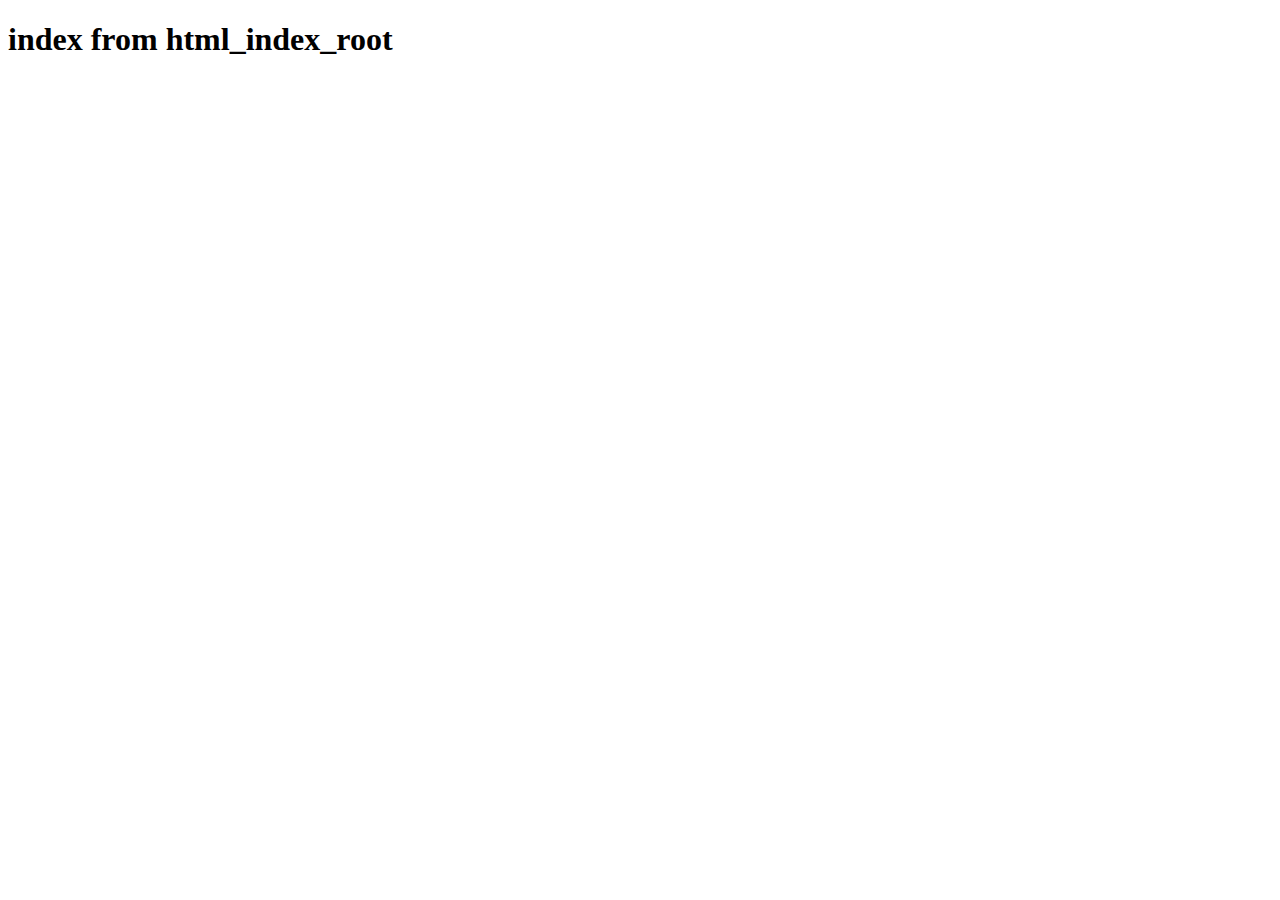
<file: html_test_root/index.html>
<!DOCTYPE html>

<head>

</head>
<body>
	<h1> index from html_index_root </h1>
</body>
</html>

<!-- Ceci est un commentaire -->
<!-- <li> <a href="./test/test_route.html">Inexisting page</a> </li> -->
</file>
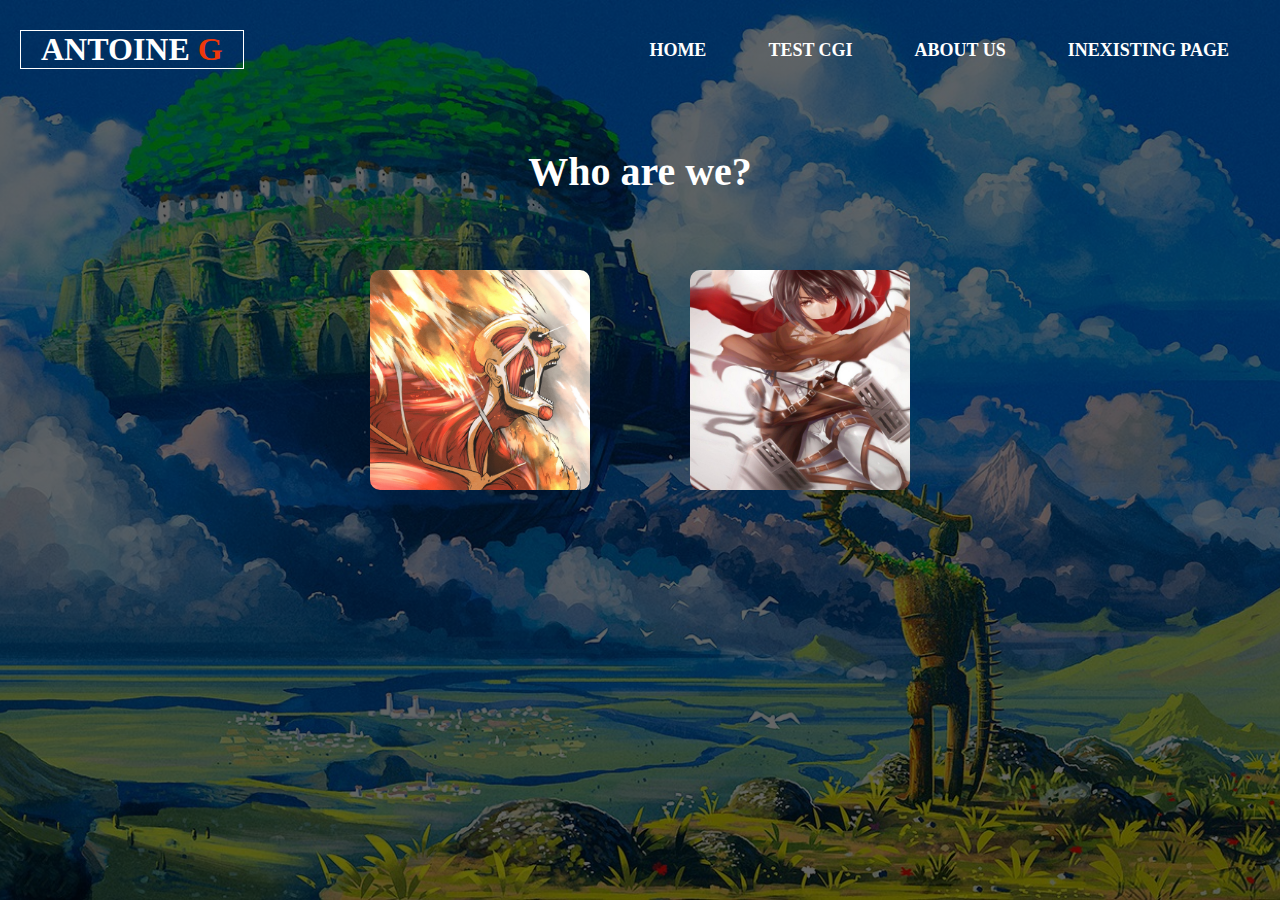
<file: html/about_us.html>
<!DOCTYPE html>

<html lang="en">
<head>
	<meta charset="UTF-8">
	<meta http-equiv="X-UA-Compatible" content="IE=edge">
	<meta name="viewport" content="width=device-width, initial-scale=1.0">
	<link rel="stylesheet" href="./assets/css/style.css">
	<title>About us</title>
</head>
<body>
	<header>
		<div class="principal">
			<div class="logo">
				<a href="./assets/images/creeper.jpg">Antoine <span>G</span></a>
			</div>
			<div class="menu">
				<ul>
					<li> <a href="index.html">Home</a> </li>
					<li> <a href="test_cgi.php">TEST CGI</a> </li>
					<li> <a href="about_us.html">About us</a> </li>
					<li> <a href="./error_pages/404.html">Inexisting page</a> </li>
				</ul>
			</div>
		</div>
		<div class="name_page">
			<h1>Who are we?</h1>
		</div>
		<div class="image-container">
			<div class="image">
				<img src="./assets/images/colossal2.png" alt="agras">
				<div class="overlay">
					<h3>socket programming | request handler | response builder</h3>
					<h2>agras</h2>
					<p>"Guess who's back ? it's agras !" <br><br> Like the giant titan, he's spectacularly tall. Nevertheless, he's kind and does not afraid humans (not me at least).</p>
				</div>
			</div>
			<div class="image">
				<img src="./assets/images/mikasa2.png" alt="trobert">
				<div class="overlay">
					<h3>socket programming | config file parsing | website "design"</h3>
					<h2>trobert</h2>
					<p>"Who's up for a drink?" <br><br> Because it's the summer i can't wear my scarf, but i also have a red one. Anyway, i don't look like Mikasa, i just choose her 'cause she's a badass.</p>
				</div>
			</div>
		</div>
	</header>
</body>
</html>
</file>
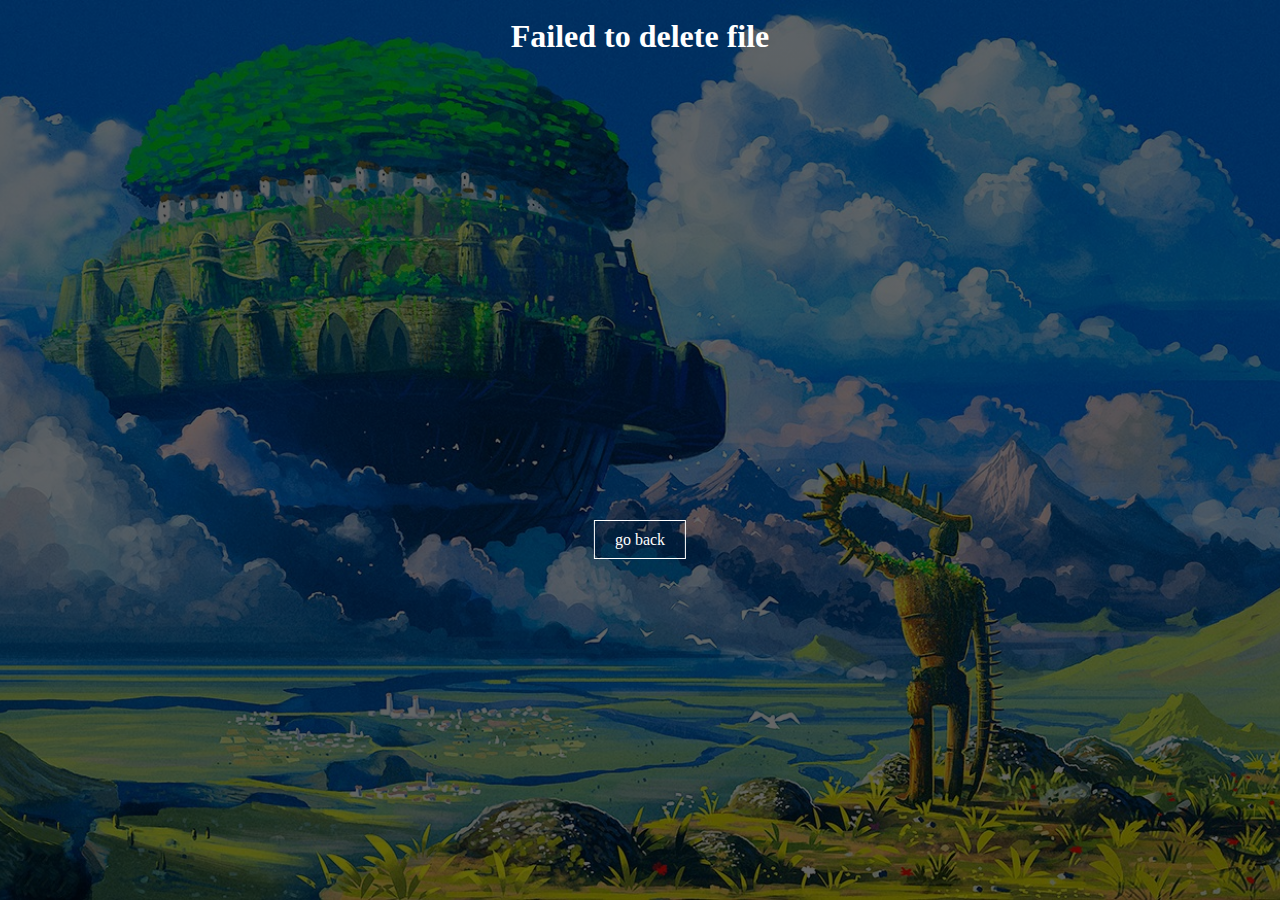
<file: html/delete_fail.html>
<!DOCTYPE html>
<html lang="en">
<head>
	<meta charset="UTF-8">
	<meta http-equiv="X-UA-Compatible" content="IE=edge">
	<meta name="viewport" content="width=device-width, initial-scale=1.0">
	<link rel="stylesheet" href="./assets/css/style.css">
	<title>Deleting files test</title>
</head>
<body>
	<header>
		<div class="listing">
			<h1><strong>Failed to delete file</strong></h1> <br> <br> <br> <br>
			<div class="button2">
				<a href="test_cgi.php" class="btn">go back</a>
			</div>
		</div>
	</header>
</body>
</html>
</file>
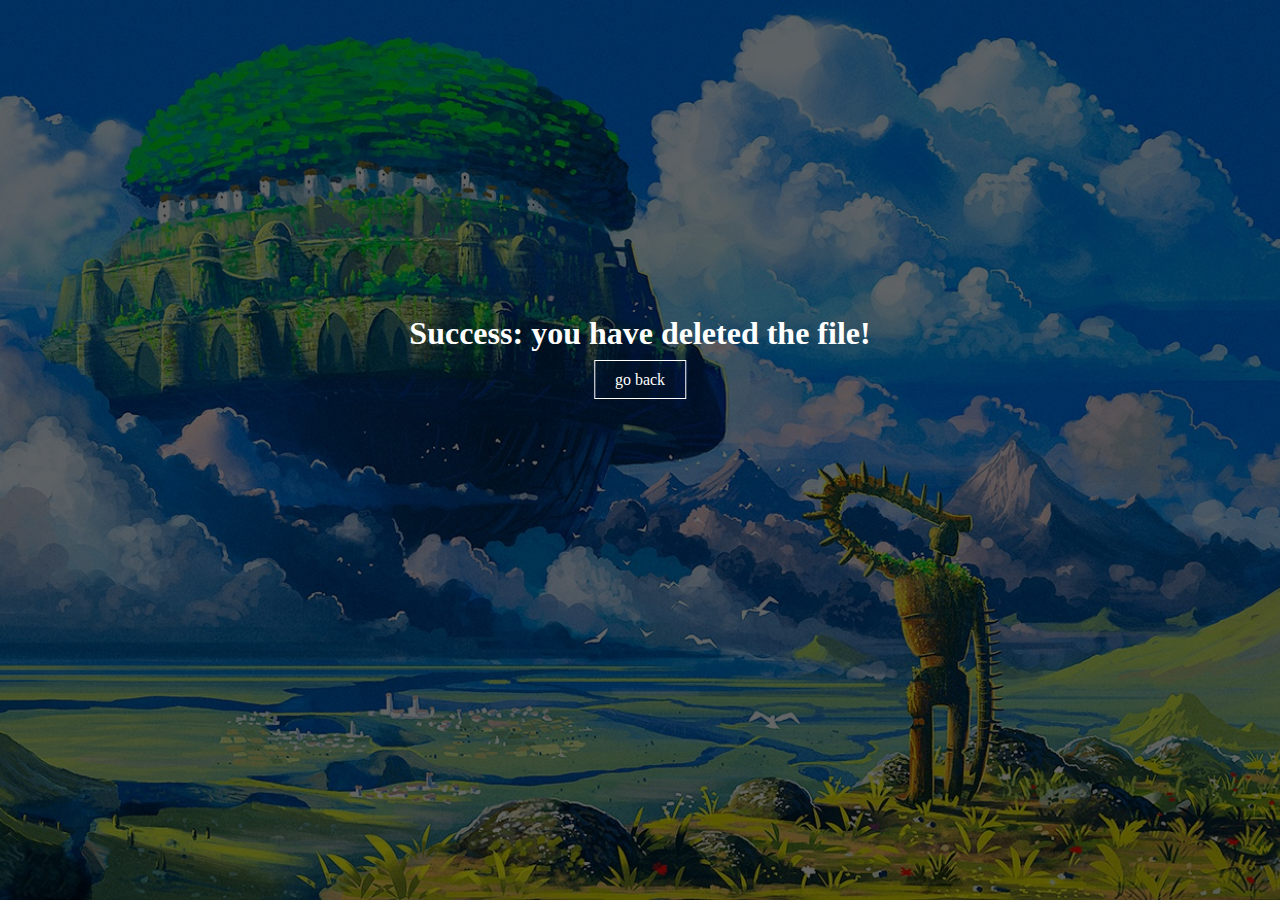
<file: html/delete_sucess.html>
<!DOCTYPE html>
<html lang="en">
<head>
	<meta charset="UTF-8">
	<meta http-equiv="X-UA-Compatible" content="IE=edge">
	<meta name="viewport" content="width=device-width, initial-scale=1.0">
	<link rel="stylesheet" href="./assets/css/style.css">
	<title>Deleting files test</title>
</head>
<body>
	<header>
		<div class="big_msg">
			<h1><strong>Success: you have deleted the file!</strong></h1> <br> <br> <br> <br>
			<div class="button2">
				<a href="test_cgi.php" class="btn">go back</a>
			</div>
		</div>
	</header>
</body>
</html>
</file>
<file: html/assets/css/style.css>
*{
	padding: 0;
	margin: 0;
	box-sizing: border-box;
	font-family: century;
}

.special_index {
	position: relative;
	width: 100%;
	height: 100vh;
	background-image: url('../images/castle.jpg');
	background-size: cover;
	background-position: center;
}

.special_index::before {
	content: "";
	position: absolute;
	top: 0;
	left: 0;
	width: 100%;
	height: 100%;
	background-color: rgba(0, 0, 0, 0);
	animation: darken 2s forwards;
	pointer-events: none;
}

@keyframes darken {
	100% {
		background-color: rgba(0, 0, 0, 0.6);
	}
}

body {
	animation: darken 5s forwards;
	background-image: linear-gradient(rgba(0, 0, 0, 0.6), rgba(0, 0, 0, 0.6)), url('../images/castle.jpg');
	height:100vh;
	background-size: cover;
	background-position: center;
} 

.logo a {
	color: #fff;
	padding: 0px 20px;
	border: 1px solid #fff;
	position: absolute;
	top: 30px;
	left: 20px;
	text-transform: uppercase;
	text-decoration: none;
	font-weight: 900;
	font-size: 2rem;
	text-shadow: rgba(0, 0, 0, 0.7);
}

.logo span {
	color: rgb(238, 56, 11);
	font-weight: bold;
	font-size: 2rem;
}

.menu a {
	color: #fff;
	position: relative;
	top: 20px;
	right: 20px;
}

ul {
	list-style: none;
	float: right;
	display: flex;
	margin-top: 20px;
	margin-left: 10px;
	color: #fff;
}

ul li a {
	text-decoration: none;
	color: #fff;
	padding: 10px 20px;
	text-transform: uppercase;
	border: 1px solid transparent;
	margin: 10px;
	font-weight: 700;
	font-size: 18px;
	transition: 0.6s ease;
}

ul li a:hover {
	background: #fff;
	color: #000;
}

ul li.active a {
	background: #fff;
	color: #000;
}

.title_reveal {
	position: fixed;
	top: 46%;
	left: 50%;
	transform: translate(-50%, -50%);
	display: inline-block;
	overflow: hidden;
}

.title_reveal h1 {
	color:#fff;
	font-size: 60px;
	opacity: 1;
	animation: reveal 5s linear;
	white-space: nowrap;
}

.button {
	position: absolute;
	top: 53%;
	left: 50%;
	transform: translate(-50%, -50%);
}

.button a {
	color: #fff;
	text-decoration: none;
	border: 1px solid #fff;
	animation: reveal 5s linear;
	padding: 10px 20px;
}

.button2 {
	position: absolute;
	top: 60%;
	left: 50%;
	transform: translate(-50%, -50%);
}

.button2 a {
	color: #fff;
	text-decoration: none;
	border: 1px solid #fff;
	padding: 10px 20px;
}


@keyframes reveal {
	0% {
		opacity: 0;
	}
	100% {
		opacity: 1;
	}
}

.btn {
	transition: 0.6s ease;
}

.btn:hover {
	background-color: #fff;
	color: #000;
}

.listing {
	display: flex;
	justify-content: center;
	align-items: center;
	height: 100%;
	color:#fff;
}

.name_page {
	font-size: 20px;
	font-family: Verdana, Geneva, Tahoma;
	position: absolute;
	top: 19%;
	left: 50%;
	transform: translate(-50%, -50%);
	color: #fff;
}

.flexbox-container {
	display: flex;
	position: center;
	
}

.flexbox-container h1 {
	margin: 20px;
	margin-bottom: 70px;
}

.flexbox-container h2 {
	margin: 10px;
}

.flexbox-item {
	transform: translate(60%, 10%);
	color:#fff;
	font-size: 15px;
	width: 700px;
	height: 1000px;
	margin: 50px;
	padding: 25px;
	text-align: center;
	background-color: rgba(0, 0, 0, 0.4);
	border-radius: 10px;
}

.flexbox-item-1 {
	min-height: 100px;
}

.flexbox-item-2 {
	min-height: 200px;
}

.flexbox-item-3 {
	min-height: 300px;
}


.big_msg {
	color :#fff;
	transform: translateX(-50%);
	position: absolute;
	text-align: center;

	left: 50%;
	top: 35%;
}

.error404 h1 {
	font-size: 70px;
}

.error404 h3 {
	font-size: 50px;
}

.error404 p {
	margin-top: 30px;
	font-size: 20px;
	margin-left: 20%;
	margin-right: 20%;
}

.image-container {
	position: absolute;
	top: 50%;
	left: 50%;
	transform: translate(-50%, -50%);
	display: flex;
	justify-content: center;
	min-height: 40vh; /* Add this line */
}

.image {
	position: relative;
	width: 50%; /* Adjust the width to your liking */
	margin: 0 50px;
}

.image img {
	width: 100%;
	height: auto;
	border-radius: 10px;
}

.overlay {
	position: absolute;
	top: 0;
	left: 0;
	width: 100%;
	height: 99.5%;
	background-color: rgba(0, 0, 0, 0.8);
	border-radius: 10px;
	opacity: 0;
	transition: opacity 0.7s;
	text-align: left;
	
}

.image:hover .overlay {
	opacity: 1;
}

.overlay h3 {
	font-family: Cambria, Cochin, Georgia, Times, 'Times New Roman', serif;
	text-align: left;
	color: #c7c7c7aa;
	font-size: 15px;
	margin-top: 10px;
	margin-left: 50px;
	margin-right: 50px;
}

.overlay h2 {
	font-family: Verdana, Geneva, Tahoma, sans-serif;
	color: #fff;
	font-size: 3rem;
	margin-top: 70px;
	margin-left: 50px;
	margin-right: 50px;
}

.overlay p {
	font-family: Verdana, Geneva, Tahoma, sans-serif;
	text-align: left;
	color: #fff;
	font-size: 20px;
	margin-top: 30px;
	margin-left: 50px;
	margin-right: 50px;
}
</file>
